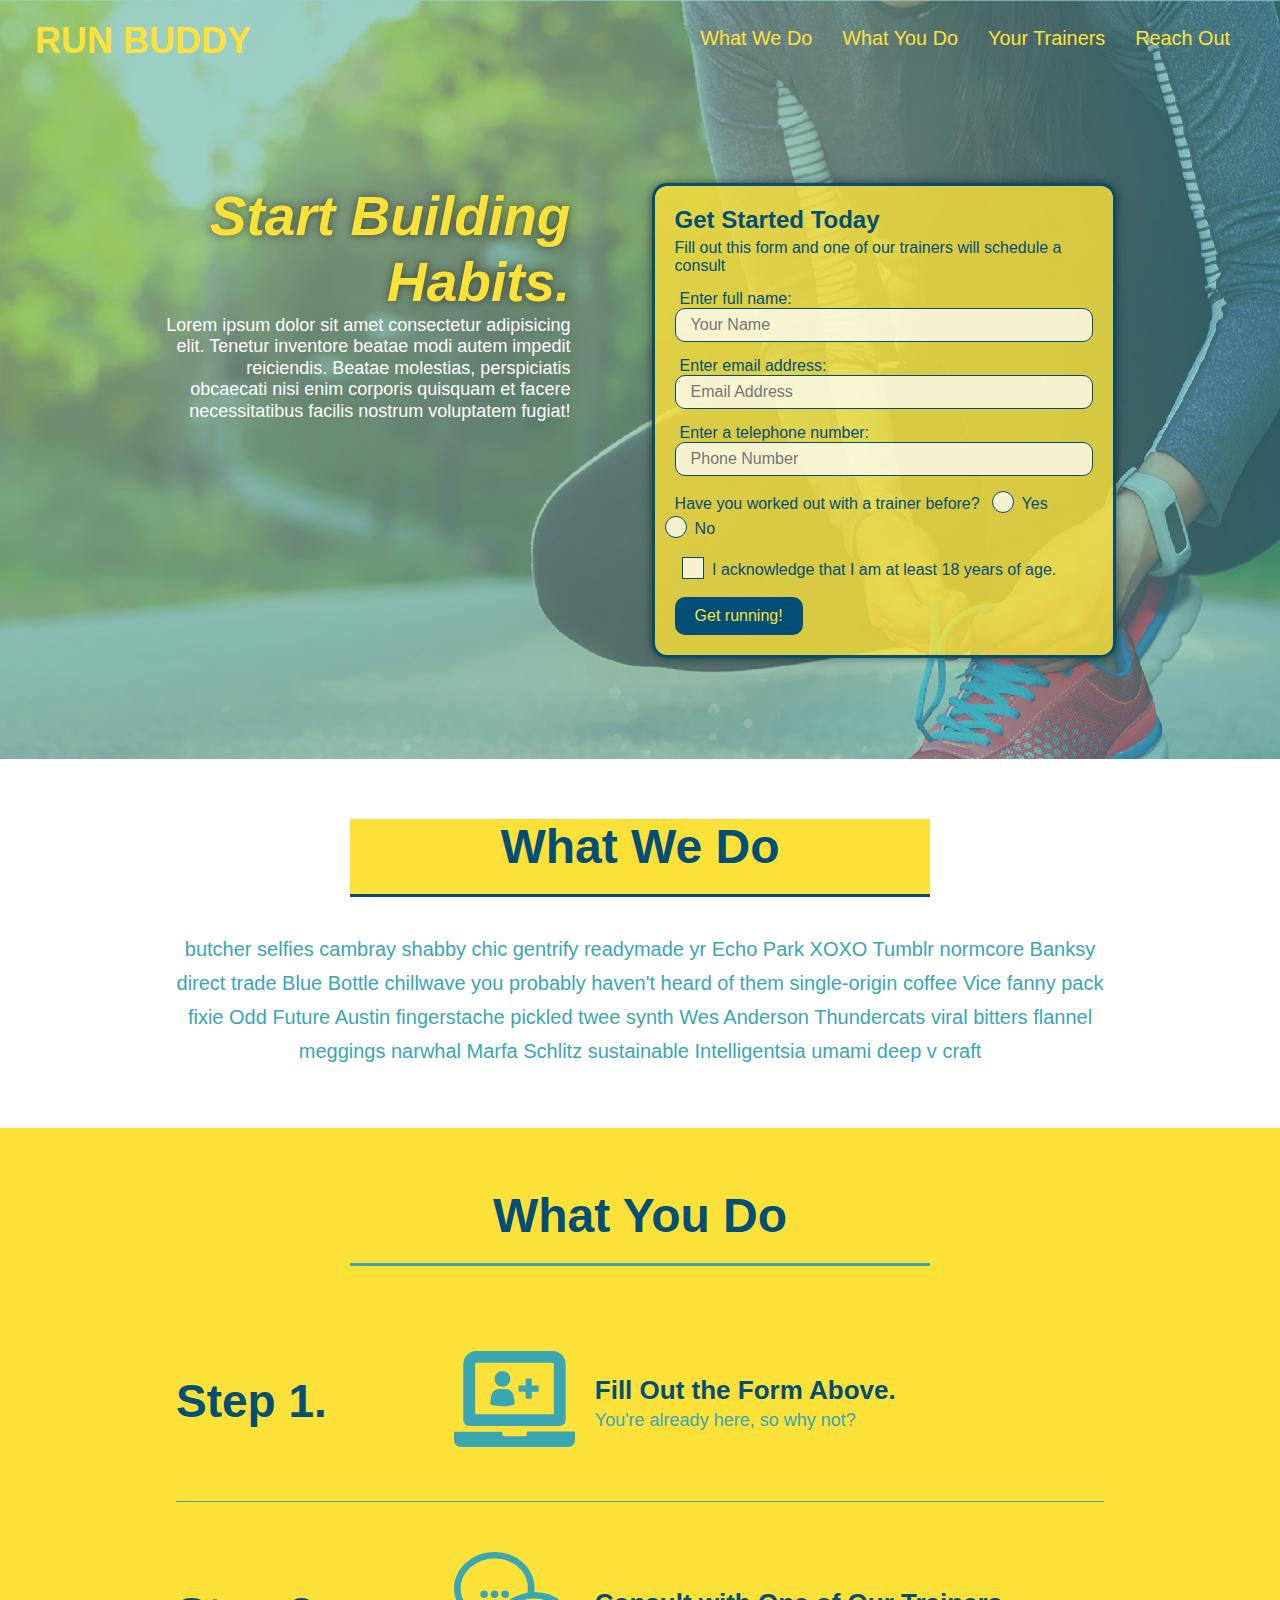
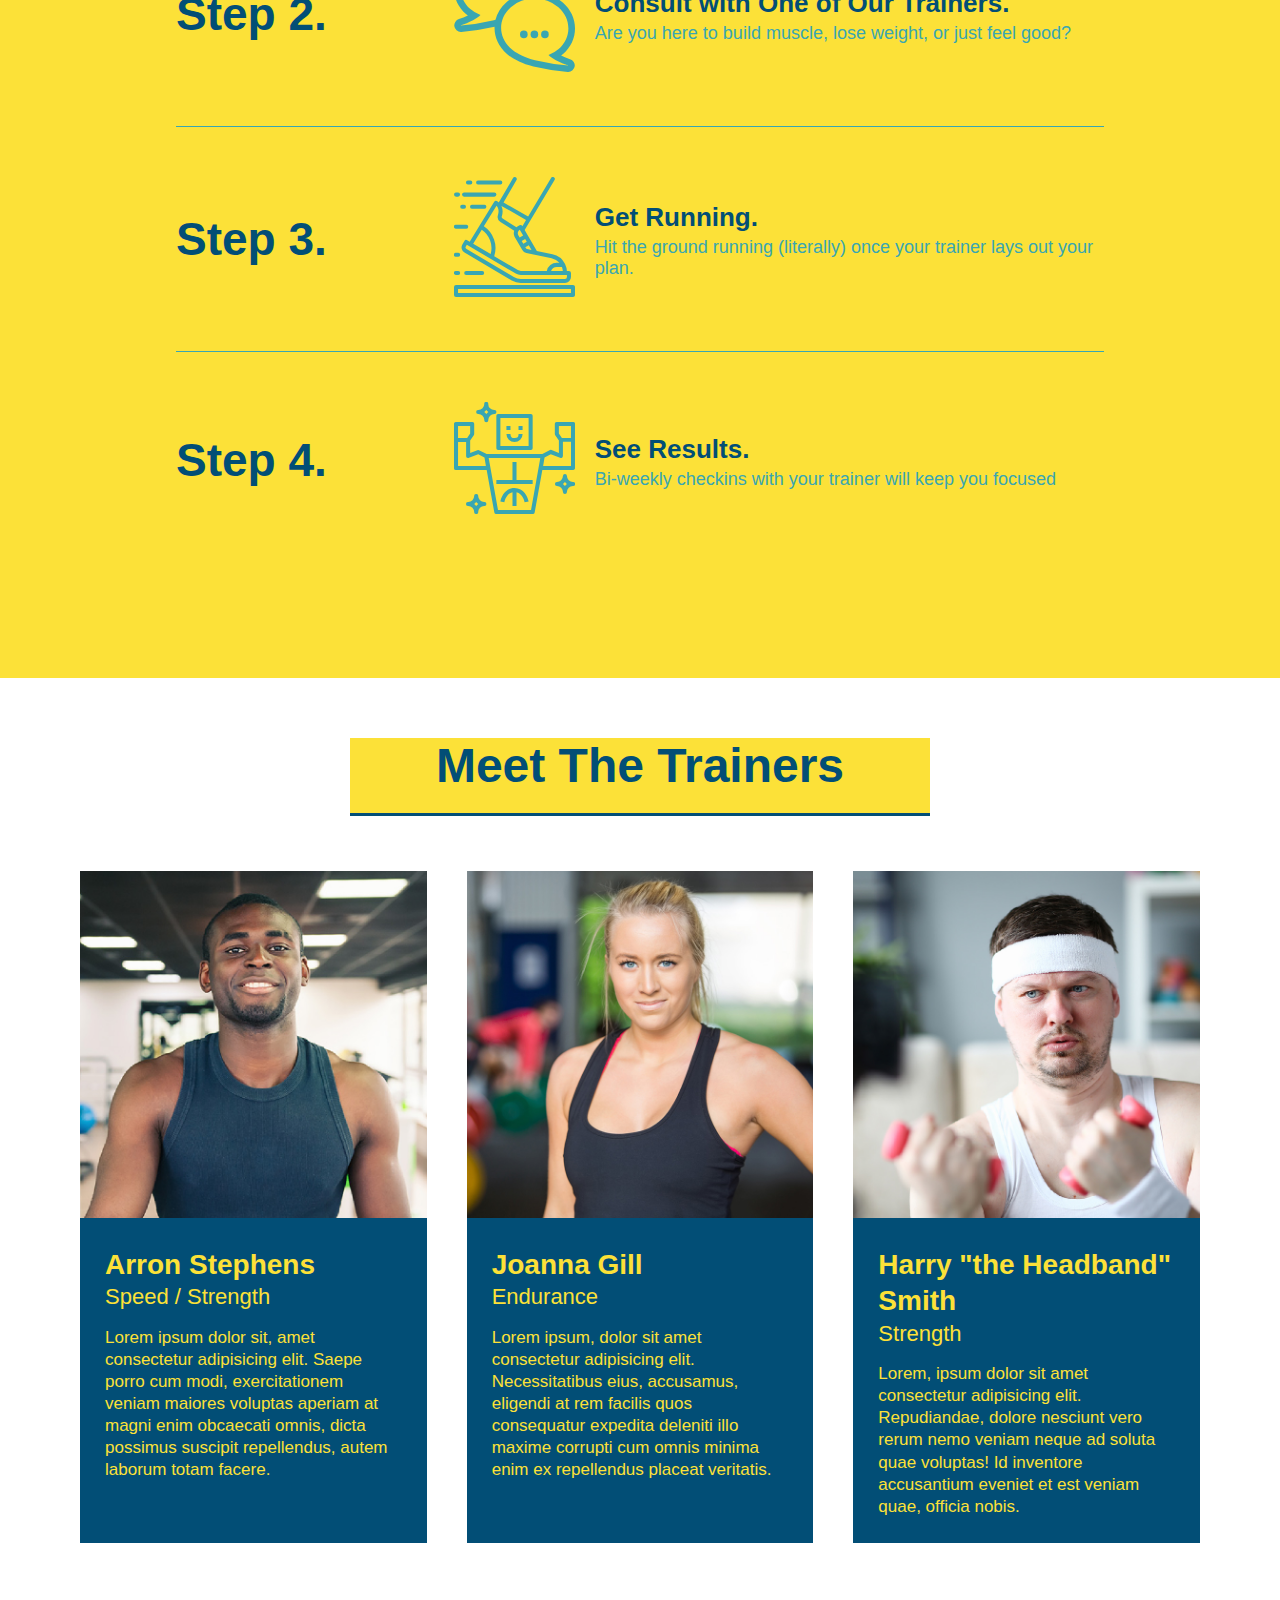
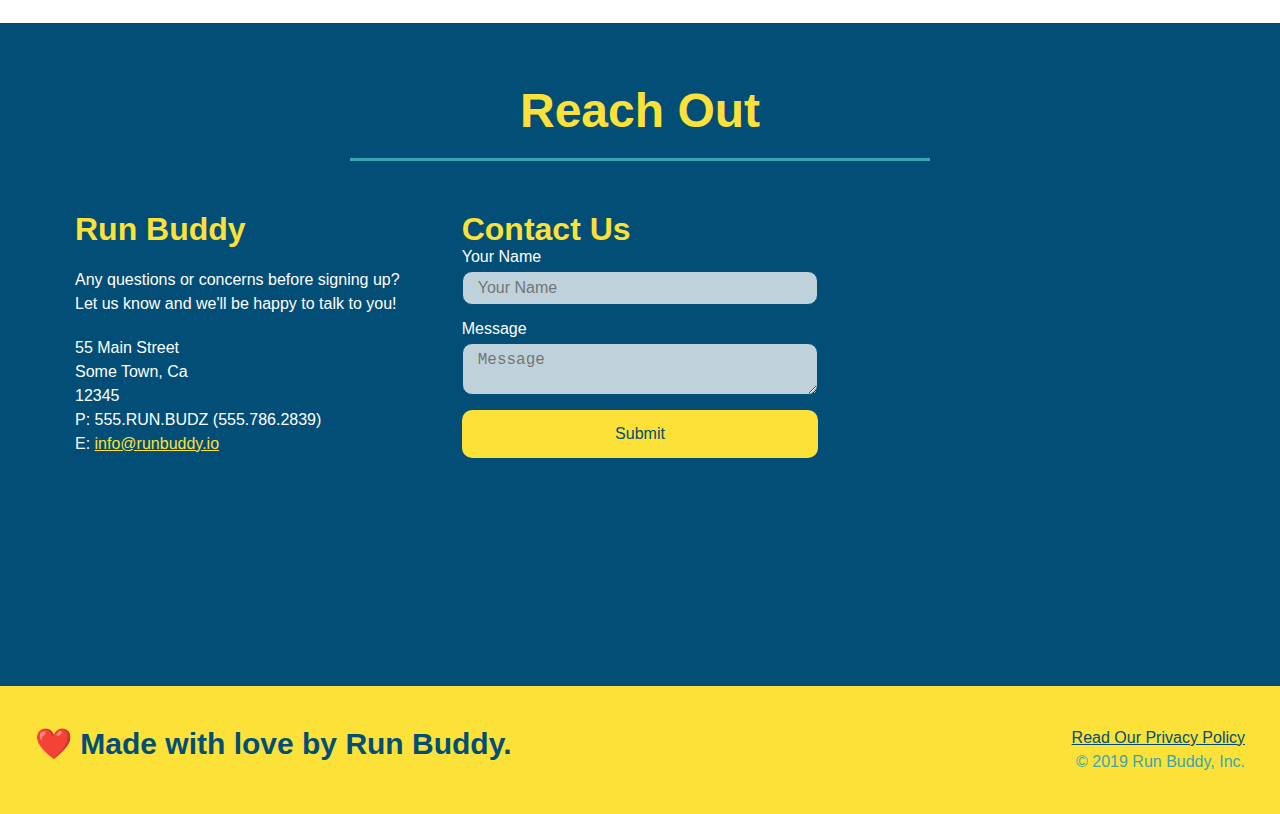
<file: index.html>
<!DOCTYPE html>
<html lang="en">
    <head>
        <meta charset="UTF-8" />

        <meta name="viewport" content="width=device-width, initial-scale=1.0" />

        <title>Run Buddy</title>
        
        <link rel="stylesheet" href="./assets/css/style.css" />
    </head>
    <body>
        <!-- navigation -->
        <header>
            <h1>
                <a href="./index.html">RUN BUDDY</a>
            </h1>
            <nav>
                <!--Unordered list element-->
                <ul>
                    <!--List item element-->
                    <li>
                        <!--Anchor element-->
                        <a href="#what-we-do">What We Do</a>
                    </li>
                    <li>
                        <a href="#what-you-do">What You Do</a>
                    </li>
                    <li>
                        <a href="#your-trainers">Your Trainers</a>
                    </li>
                    <li>
                        <a href="#reach-out">Reach Out</a>
                    </li>
                </ul>
            </nav>
        </header>

        <!-- hero/jumbotron (large image at the top)-->
        <section class="hero">
            <div class="hero-cta">
                <h2>Start Building Habits.</h2>
                <p>Lorem ipsum dolor sit amet consectetur adipisicing elit. Tenetur inventore beatae modi autem impedit reiciendis. Beatae molestias, perspiciatis obcaecati nisi enim corporis quisquam et facere necessitatibus facilis nostrum voluptatem fugiat!</p>
            </div>
            <div class="hero-form">
                <h3>Get Started Today</h3>
                <p>Fill out this form and one of our trainers will schedule a consult</p>
                <!--Add a form element-->
                <form>
                    <label for="name">Enter full name:</label>
                    <input type="text" placeholder="Your Name" name="name" id="name" class="form-input" />
                    <label for="email">Enter email address:</label>
                    <input type="email" placeholder="Email Address" name="email" id="email" class="form-input" />
                    <label for="phone">Enter a telephone number:</label>
                    <input type="tel" placeholder="Phone Number" name="phone" id="phone" class="form-input" />
                    <p>
                        Have you worked out with a trainer before?
                        <span class="radio-wrapper">
                            <input type="radio" name="trainer-confirm" id="trainer-yes" />
                            <label for="trainer-yes">Yes</label>
                        </span>
                        <span class="radio-wrapper">
                            <input type="radio" name="trainer-confirm" id="trainer-no" />
                            <label for="trainer-no">No</label>
                        </span>
                    </p>
                    <p>
                        <span class="checkbox-wrapper">
                            <input type="checkbox" name="age-confirm" id="checkbox" />
                            <label for="checkbox">I acknowledge that I am at least 18 years of age.</label>
                        </span>
                    </p>
                    <button type="submit">
                        Get running!
                    </button>
                </form>
            </div>
        </section>
        <!-- end hero -->
        
        <!-- "what we do" section -->
        <section id="what-we-do" class="intro">
            <div class="flex-row">
                <h2 class="section-title primary-border">What We Do</h2>
            </div>
            <div class="flex-row">
                <p>
                    butcher selfies cambray shabby chic gentrify readymade yr Echo Park XOXO Tumblr normcore Banksy direct trade Blue Bottle chillwave you probably haven't heard of them single-origin coffee Vice fanny pack fixie Odd Future Austin fingerstache pickled twee synth Wes Anderson Thundercats viral bitters flannel meggings narwhal Marfa Schlitz sustainable Intelligentsia umami deep v craft
                </p>
            </div>
        </section>

        <!-- "what you do" section -->
        <section id="what-you-do" class="steps">
            <div class="flex-row">
                <h2 class="section-title secondary-border">What You Do</h2>
            </div>
            <div class="step">
                <h3>Step 1.</h3>
                <div class="step-info">
                    <div class="step-img">
                        <img src="./assets/images/step-1.svg" alt="" />
                    </div>
                    <div class="step-text">
                        <h4>Fill Out the Form Above.</h4>
                        <p>You're already here, so why not?</p>
                    </div>
                </div>
            </div>

            <div class="step">
                <h3>Step 2.</h3>
                <div class="step-info">
                    <div class="step-img">
                        <img src="./assets/images/step-2.svg" alt="" />
                    </div>
                    <div class="step-text">
                        <h4>Consult with One of Our Trainers.</h4>
                        <p>Are you here to build muscle, lose weight, or just feel good?</p>
                    </div>
                </div>
            </div>

            <div class="step">
                <h3>Step 3.</h3>
                <div class="step-info">
                    <div class="step-img">
                        <img src="./assets/images/step-3.svg" alt="" />
                    </div>
                    <div class="step-text">
                        <h4>Get Running.</h4>
                        <p> Hit the ground running (literally) once your trainer lays out your plan.</p>
                    </div>
                </div>
            </div>

            <div class="step">
                <h3>Step 4.</h3>
                <div class="step-info">
                    <div class="step-img">
                        <img src="assets/images/step-4.svg" alt="" />
                    </div>
                    <div class="step-text">
                        <h4>See Results.</h4>
                        <p>Bi-weekly checkins with your trainer will keep you focused</p>
                    </div>
                </div>
            </div>
        </section>

        <!-- "meet the trainers" section -->
        <section id="your-trainers">
            <div class="flex-row">
                <h2 class="section-title primary-border">Meet The Trainers</h2>
            </div>
            <div class="trainers">
                <!-- first trainer bio -->
                <article class="trainer">
                    <img src="./assets/images/trainer-1.jpg" alt="Arron Stephens in his workout clothes, ready to pump iron" />
                    <div class="trainer-bio">
                        <h3 class="trainer-name">Arron Stephens</h3>
                        <h4 class="trainer-role">Speed / Strength</h4>
                        <p>
                            Lorem ipsum dolor sit, amet consectetur adipisicing elit. Saepe porro cum modi, exercitationem veniam maiores voluptas aperiam at magni enim obcaecati omnis, dicta possimus suscipit repellendus, autem laborum totam facere.
                        </p>
                    </div>
                </article>
            
                <!-- second trainer bio -->
                <article class="trainer">
                    <img src="./assets/images/trainer-2.jpg" alt="Joanna Gill cooling off after a workout" />
                    <div class="trainer-bio">
                        <h3 class="trainer-name">Joanna Gill</h3>
                        <h4 class="trainer-role">Endurance</h4>
                        <p>
                            Lorem ipsum, dolor sit amet consectetur adipisicing elit. Necessitatibus eius, accusamus, eligendi at rem facilis quos consequatur expedita deleniti illo maxime corrupti cum omnis minima enim ex repellendus placeat veritatis.
                        </p>
                    </div>
                </article>

                <!-- third trainer bio -->
                <article class="trainer">
                    <img src="./assets/images/trainer-3.jpg" alt="Harry Smith wearing a headband and lifting comically small pink weights" />
                    <div class="trainer-bio">
                        <h3 class="trainer-name">Harry "the Headband" Smith</h3>
                        <h4 class="trainer-role">Strength</h4>
                        <p>
                            Lorem, ipsum dolor sit amet consectetur adipisicing elit. Repudiandae, dolore nesciunt vero rerum nemo veniam neque ad soluta quae voluptas! Id inventore accusantium eveniet et est veniam quae, officia nobis.
                        </p>
                    </div>
                </article>
            </div>
        </section>

        <!-- "reach out" section -->
        <section id="reach-out" class="contact">
            <div class="flex-row">
                <h2 class="section-title secondary-border">Reach Out</h2>
            </div>
            <div class="contact-info">
                <div>
                    <h3>Run Buddy</h3>
                    <p>
                        Any questions or concerns before signing up?
                        <br />
                        Let us know and we'll be happy to talk to you!
                    </p>

                    <address>
                        55 Main Street <br />
                        Some Town, Ca <br />
                        12345<br />
                        P: 555.RUN.BUDZ (555.786.2839)<br/>
                        E: <a href="mailto:info@runbuddy.io">info@runbuddy.io</a>
                    </address>

                </div>

                <div class="contact-form">
                    <h3>Contact Us</h3>
                    <form>
                        <label for="contact-name">Your Name</label>
                        <input type="text" id="contact-name" placeholder="Your Name" />

                        <label for="contact-message">Message</label>
                        <textarea id="contact-message" placeholder="Message"></textarea>

                        <button type="submit">Submit</button>
                    </form>
                </div>

                <iframe src="https://www.google.com/maps/embed?pb=!1m18!1m12!1m3!1d3442.9713896277203!2d-97.9576475!3d30.351763000000002!2m3!1f0!2f0!3f0!3m2!1i1024!2i768!4f13.1!3m3!1m2!1s0x865b3761b4b16cd9%3A0xdc9fed163b38ffdb!2s23%20Stone%20Terrace%20Dr%2C%20Lakeway%2C%20TX%2078734!5e0!3m2!1sen!2sus!4v1635969399660!5m2!1sen!2sus" 
                    style="border:0;"
                    frameboarder="0"  
                    allowfullscreen>
                </iframe>
                
            </div>
        </section>

        <!-- footer -->
        <footer>
            <h2>❤️ Made with love by Run Buddy.</h2>
            <div>
                <a href="./privacy-policy.html">Read Our Privacy Policy</a><br />
                &copy; 2019 Run Buddy, Inc.
            </div>
        </footer>
    </body>
</html>
</file>
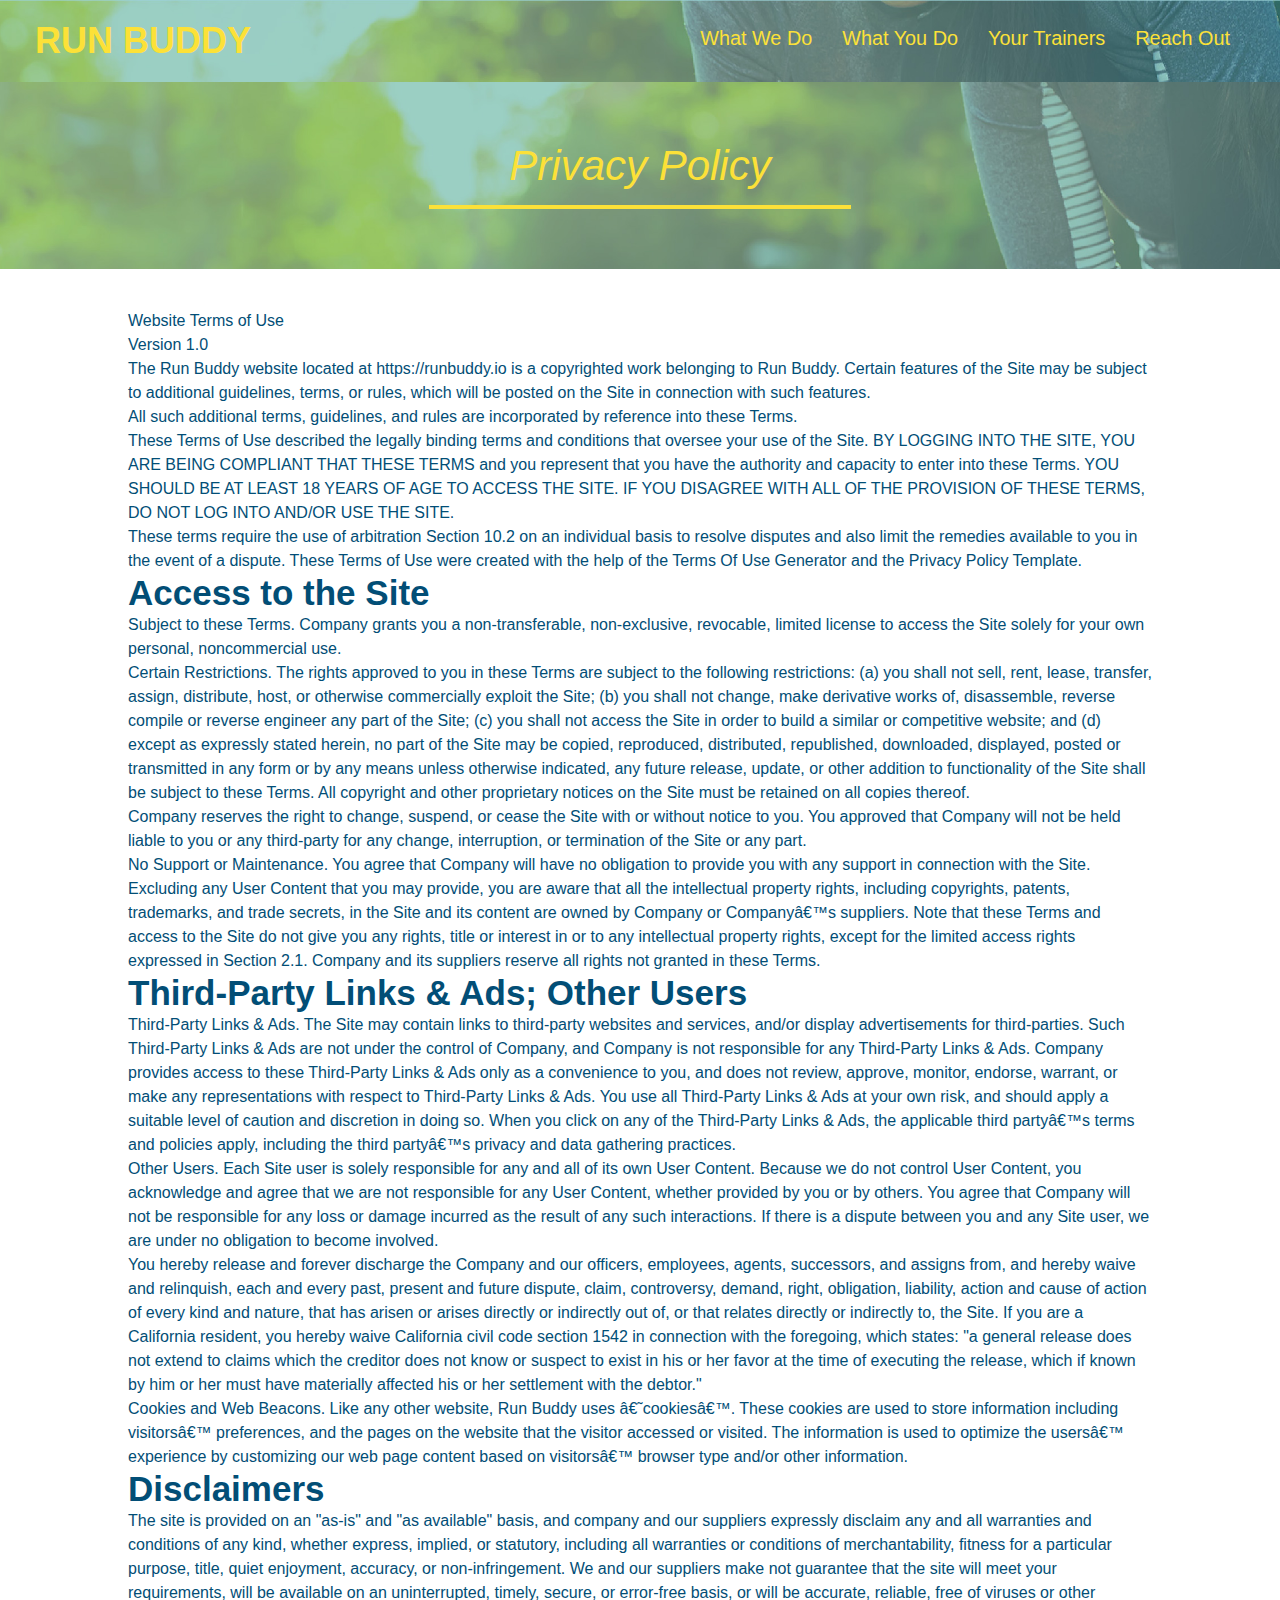
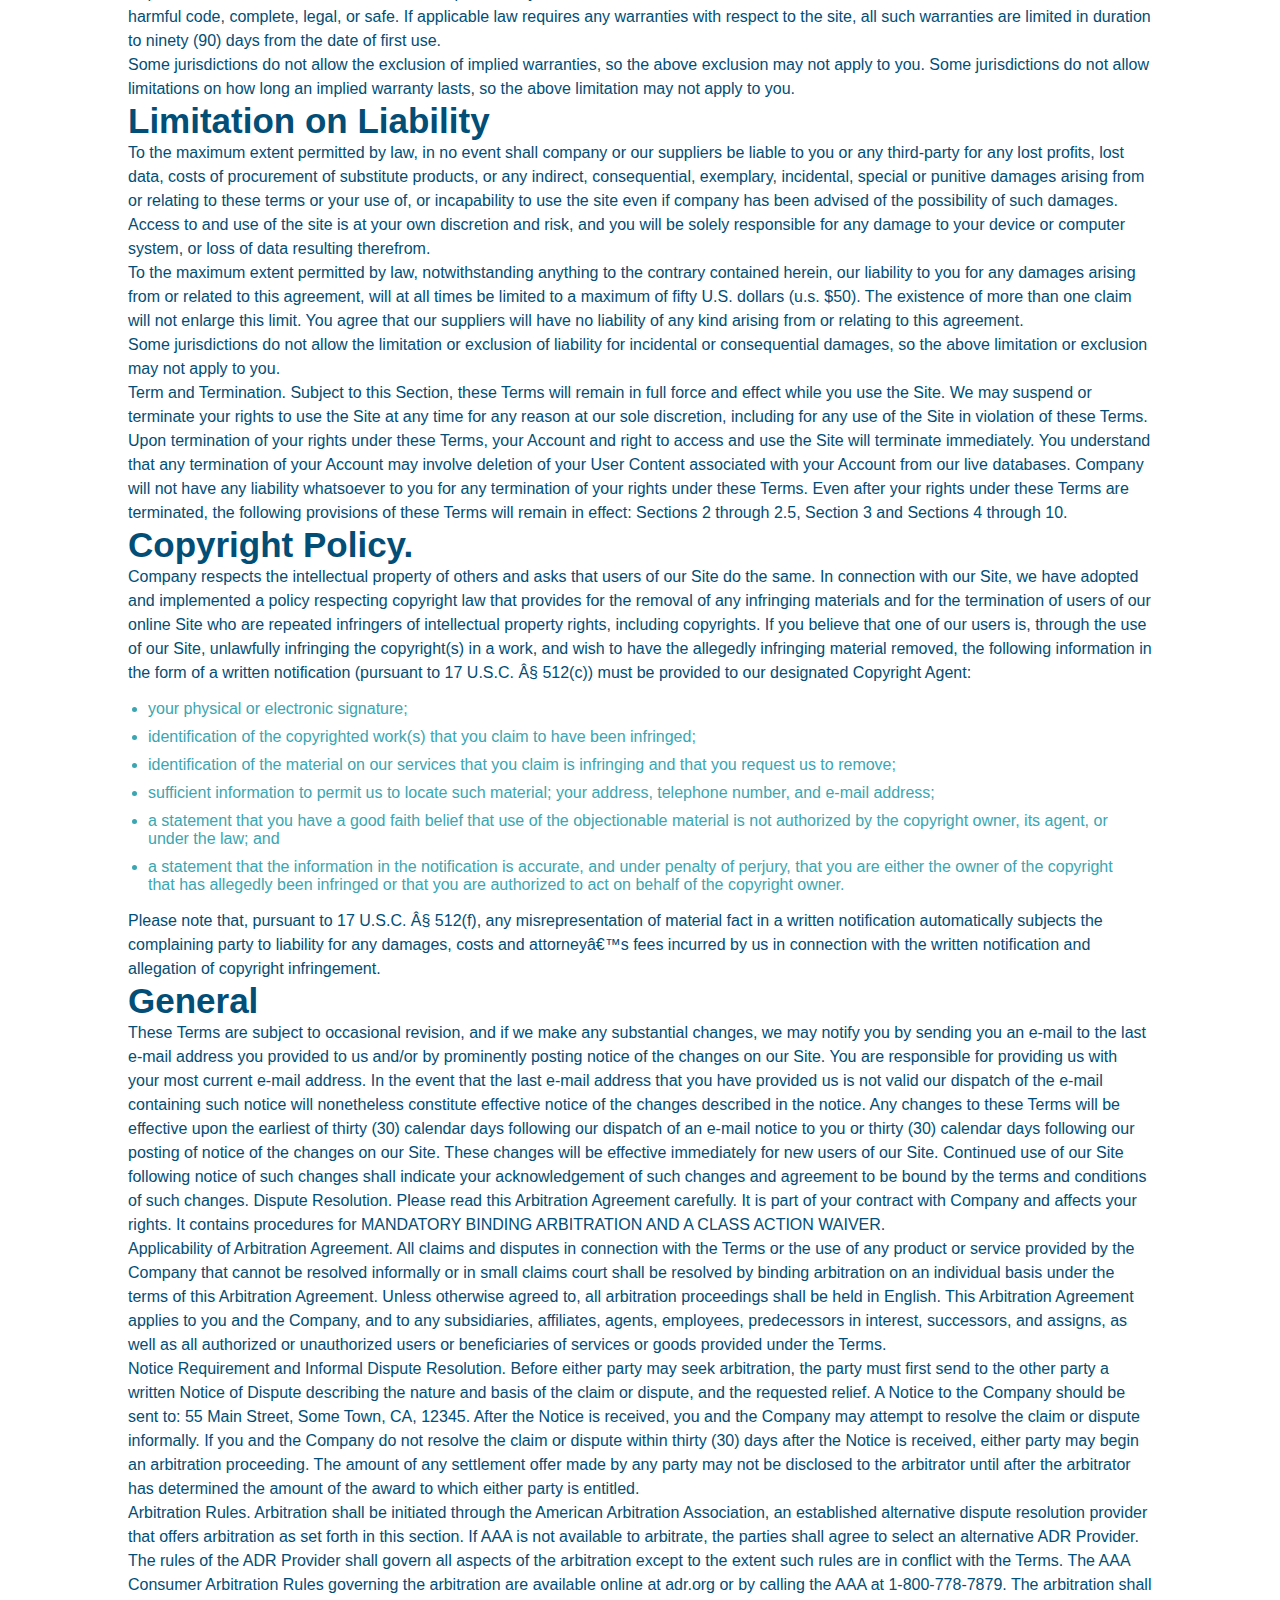
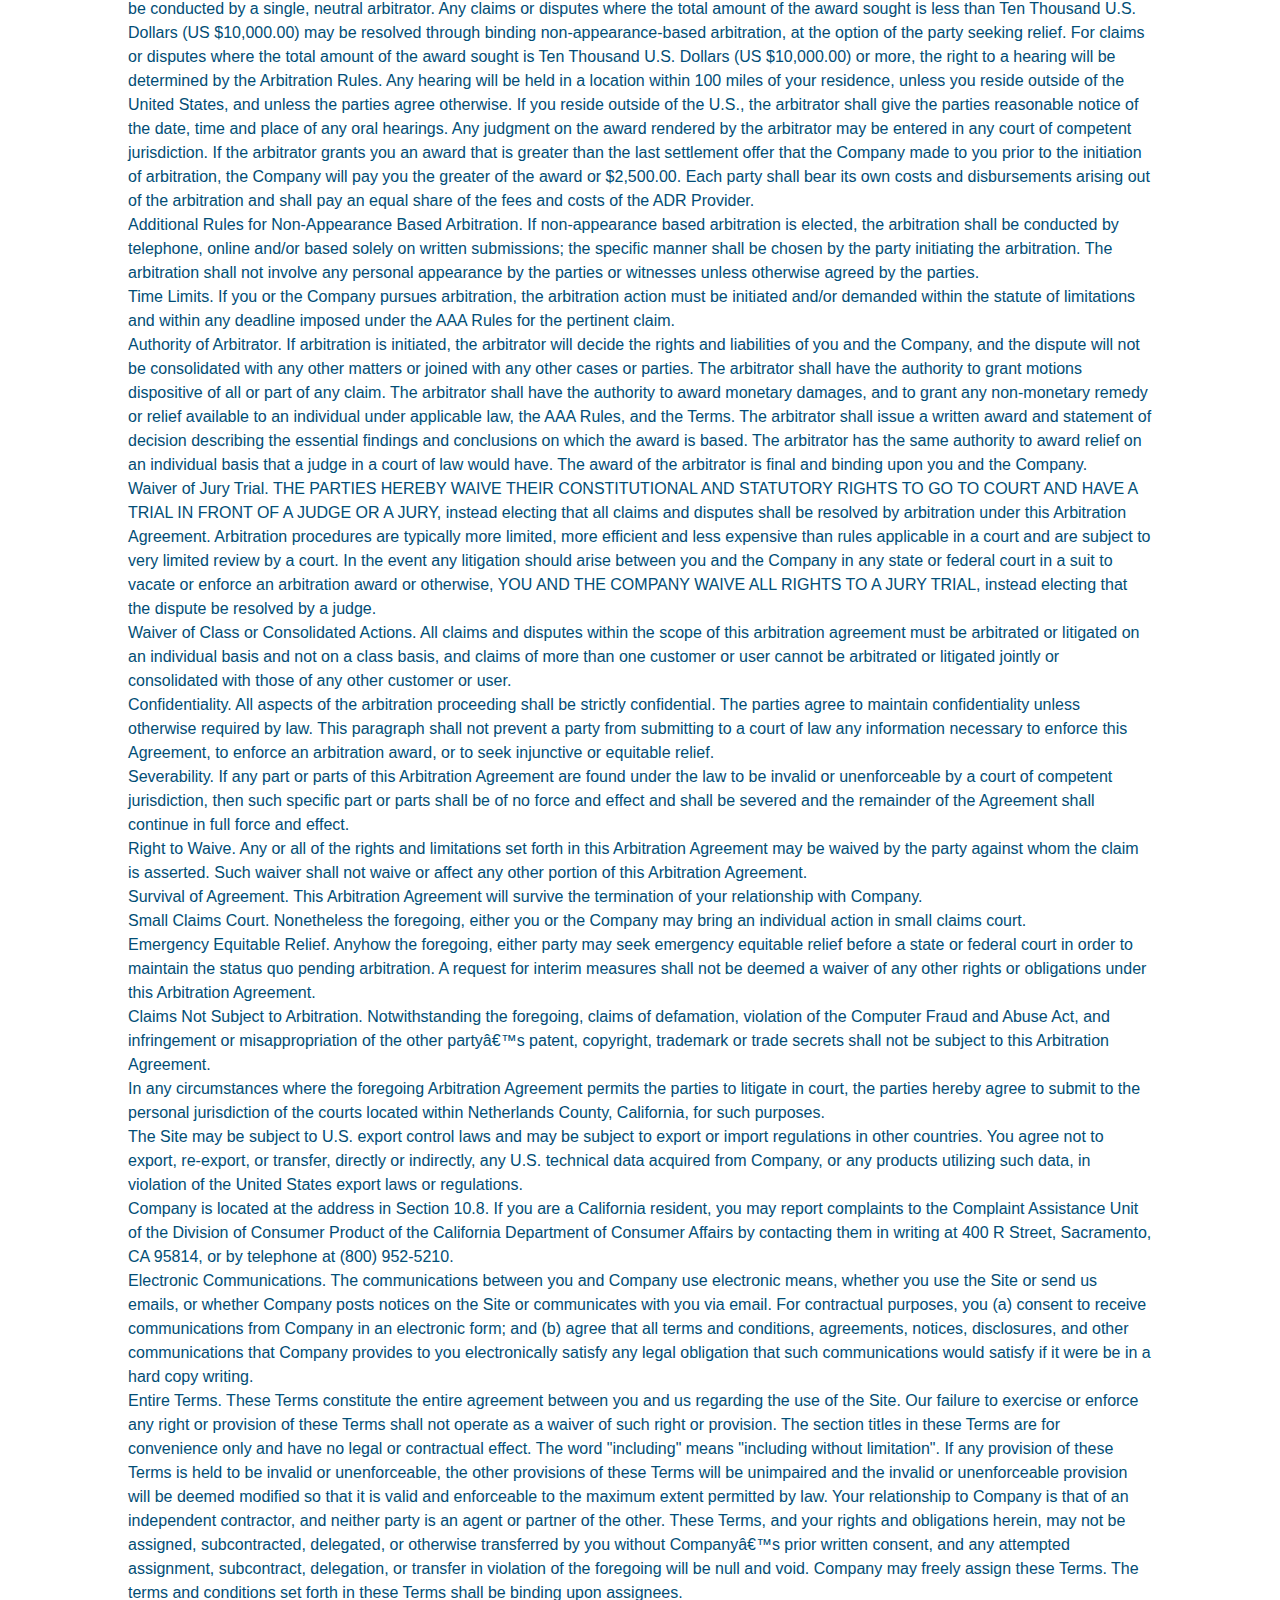
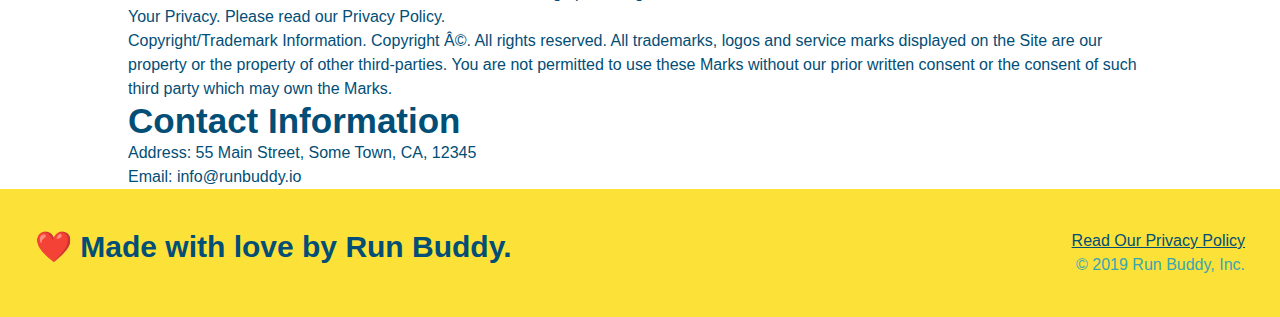
<file: privacy-policy.html>
<!DOCTYPE html>
<html lang="en">
<head>
    <meta charset="UTF-8" />

    <meta name="viewport" content="width=device-width, initial-scale=1.0" />
    
    <title>Privacy Policy - Run Buddy</title> 
    
    <link rel="stylesheet" href="./assets/css/style.css" />
    
    <link rel="stylesheet" href="./assets/css/secondary-styles.css" />
</head>
<body>
      <!-- navigation -->
      <header>
        <h1>
            <a href="/">RUN BUDDY</a>
        </h1>
        <nav>
            <!--Unordered list element-->
            <ul>
                <!--List item element-->
                <li>
                    <!--Anchor element-->
                    <a href="./index.html#what-we-do">What We Do</a>
                </li>
                <li>
                    <a href="./index.html#what-you-do">What You Do</a>
                </li>
                <li>
                    <a href="./index.html#your-trainers">Your Trainers</a>
                </li>
                <li>
                    <a href="./index.html#reach-out">Reach Out</a>
                </li>
            </ul>
        </nav>
    </header>

    <!-- hero/jumbotron (large image at the top)-->
    <section class="hero">
        <h2 class="page-title">
            Privacy Policy
        </h2>
    </section>
    <!-- end hero -->
    <article class="secondary-content">
        <p>
            Website Terms of Use
          </p>
    
          <p>
            Version 1.0
          </p>
    
          <p>
            The Run Buddy website located at https://runbuddy.io is a copyrighted work belonging to Run Buddy. Certain
            features of the Site may be subject to additional guidelines, terms, or rules, which will be posted on the Site
            in connection with such features.
          </p>
    
          <p>
            All such additional terms, guidelines, and rules are incorporated by reference into these Terms.
          </p>
    
          <p>
            These Terms of Use described the legally binding terms and conditions that oversee your use of the Site. BY
            LOGGING INTO THE SITE, YOU ARE BEING COMPLIANT THAT THESE TERMS and you represent that you have the authority
            and capacity to enter into these Terms. YOU SHOULD BE AT LEAST 18 YEARS OF AGE TO ACCESS THE SITE. IF YOU
            DISAGREE WITH ALL OF THE PROVISION OF THESE TERMS, DO NOT LOG INTO AND/OR USE THE SITE.
          </p>
    
          <p>
            These terms require the use of arbitration Section 10.2 on an individual basis to resolve disputes and also
            limit the remedies available to you in the event of a dispute. These Terms of Use were created with the help of
            the Terms Of Use Generator and the Privacy Policy Template.
          </p>
    
          <h3>
            Access to the Site
          </h3>
    
          <p>
            Subject to these Terms. Company grants you a non-transferable, non-exclusive, revocable, limited license to
            access the Site solely for your own personal, noncommercial use.
          </p>
    
          <p>
            Certain Restrictions. The rights approved to you in these Terms are subject to the following restrictions: (a)
            you shall not sell, rent, lease, transfer, assign, distribute, host, or otherwise commercially exploit the Site;
            (b) you shall not change, make derivative works of, disassemble, reverse compile or reverse engineer any part of
            the Site; (c) you shall not access the Site in order to build a similar or competitive website; and (d) except
            as expressly stated herein, no part of the Site may be copied, reproduced, distributed, republished, downloaded,
            displayed, posted or transmitted in any form or by any means unless otherwise indicated, any future release,
            update, or other addition to functionality of the Site shall be subject to these Terms. All copyright and other
            proprietary notices on the Site must be retained on all copies thereof.
          </p>
    
          <p>
            Company reserves the right to change, suspend, or cease the Site with or without notice to you. You approved
            that Company will not be held liable to you or any third-party for any change, interruption, or termination of
            the Site or any part.
          </p>
    
          <p>
            No Support or Maintenance. You agree that Company will have no obligation to provide you with any support in
            connection with the Site.
          </p>
    
          <p>
            Excluding any User Content that you may provide, you are aware that all the intellectual property rights,
            including copyrights, patents, trademarks, and trade secrets, in the Site and its content are owned by Company
            or Companyâ€™s suppliers. Note that these Terms and access to the Site do not give you any rights, title or
            interest in or to any intellectual property rights, except for the limited access rights expressed in Section
            2.1. Company and its suppliers reserve all rights not granted in these Terms.
          </p>
    
          <h3>
            Third-Party Links & Ads; Other Users
          </h3>
    
          <p>
            Third-Party Links & Ads. The Site may contain links to third-party websites and services, and/or display
            advertisements for third-parties. Such Third-Party Links & Ads are not under the control of Company, and Company
            is not responsible for any Third-Party Links & Ads. Company provides access to these Third-Party Links & Ads
            only as a convenience to you, and does not review, approve, monitor, endorse, warrant, or make any
            representations with respect to Third-Party Links & Ads. You use all Third-Party Links & Ads at your own risk,
            and should apply a suitable level of caution and discretion in doing so. When you click on any of the
            Third-Party Links & Ads, the applicable third partyâ€™s terms and policies apply, including the third partyâ€™s
            privacy and data gathering practices.
          </p>
    
          <p>
            Other Users. Each Site user is solely responsible for any and all of its own User Content. Because we do not
            control User Content, you acknowledge and agree that we are not responsible for any User Content, whether
            provided by you or by others. You agree that Company will not be responsible for any loss or damage incurred as
            the result of any such interactions. If there is a dispute between you and any Site user, we are under no
            obligation to become involved.
          </p>
    
          <p>
            You hereby release and forever discharge the Company and our officers, employees, agents, successors, and
            assigns from, and hereby waive and relinquish, each and every past, present and future dispute, claim,
            controversy, demand, right, obligation, liability, action and cause of action of every kind and nature, that has
            arisen or arises directly or indirectly out of, or that relates directly or indirectly to, the Site. If you are
            a California resident, you hereby waive California civil code section 1542 in connection with the foregoing,
            which states: "a general release does not extend to claims which the creditor does not know or suspect to exist
            in his or her favor at the time of executing the release, which if known by him or her must have materially
            affected his or her settlement with the debtor."
          </p>
    
          <p>
            Cookies and Web Beacons. Like any other website, Run Buddy uses â€˜cookiesâ€™. These cookies are used to store
            information including visitorsâ€™ preferences, and the pages on the website that the visitor accessed or visited.
            The information is used to optimize the usersâ€™ experience by customizing our web page content based on visitorsâ€™
            browser type and/or other information.
          </p>
    
          <h3>
            Disclaimers
          </h3>
    
          <p>
            The site is provided on an "as-is" and "as available" basis, and company and our suppliers expressly disclaim
            any and all warranties and conditions of any kind, whether express, implied, or statutory, including all
            warranties or conditions of merchantability, fitness for a particular purpose, title, quiet enjoyment, accuracy,
            or non-infringement. We and our suppliers make not guarantee that the site will meet your requirements, will be
            available on an uninterrupted, timely, secure, or error-free basis, or will be accurate, reliable, free of
            viruses or other harmful code, complete, legal, or safe. If applicable law requires any warranties with respect
            to the site, all such warranties are limited in duration to ninety (90) days from the date of first use.
          </p>
    
          <p>
            Some jurisdictions do not allow the exclusion of implied warranties, so the above exclusion may not apply to
            you. Some jurisdictions do not allow limitations on how long an implied warranty lasts, so the above limitation
            may not apply to you.
          </p>
    
          <h3>
            Limitation on Liability
          </h3>
    
          <p>
            To the maximum extent permitted by law, in no event shall company or our suppliers be liable to you or any
            third-party for any lost profits, lost data, costs of procurement of substitute products, or any indirect,
            consequential, exemplary, incidental, special or punitive damages arising from or relating to these terms or
            your use of, or incapability to use the site even if company has been advised of the possibility of such
            damages. Access to and use of the site is at your own discretion and risk, and you will be solely responsible
            for any damage to your device or computer system, or loss of data resulting therefrom.
          </p>
    
          <p>
            To the maximum extent permitted by law, notwithstanding anything to the contrary contained herein, our liability
            to you for any damages arising from or related to this agreement, will at all times be limited to a maximum of
            fifty U.S. dollars (u.s. $50). The existence of more than one claim will not enlarge this limit. You agree that
            our suppliers will have no liability of any kind arising from or relating to this agreement.
          </p>
    
          <p>
            Some jurisdictions do not allow the limitation or exclusion of liability for incidental or consequential
            damages, so the above limitation or exclusion may not apply to you.
          </p>
    
          <p>
            Term and Termination. Subject to this Section, these Terms will remain in full force and effect while you use
            the Site. We may suspend or terminate your rights to use the Site at any time for any reason at our sole
            discretion, including for any use of the Site in violation of these Terms. Upon termination of your rights under
            these Terms, your Account and right to access and use the Site will terminate immediately. You understand that
            any termination of your Account may involve deletion of your User Content associated with your Account from our
            live databases. Company will not have any liability whatsoever to you for any termination of your rights under
            these Terms. Even after your rights under these Terms are terminated, the following provisions of these Terms
            will remain in effect: Sections 2 through 2.5, Section 3 and Sections 4 through 10.
          </p>
    
          <h3>
            Copyright Policy.
          </h3>
    
          <p>
            Company respects the intellectual property of others and asks that users of our Site do the same. In connection
            with our Site, we have adopted and implemented a policy respecting copyright law that provides for the removal
            of any infringing materials and for the termination of users of our online Site who are repeated infringers of
            intellectual property rights, including copyrights. If you believe that one of our users is, through the use of
            our Site, unlawfully infringing the copyright(s) in a work, and wish to have the allegedly infringing material
            removed, the following information in the form of a written notification (pursuant to 17 U.S.C. Â§ 512(c)) must
            be provided to our designated Copyright Agent:
          </p>
    
          <ul>
            <li>
              your physical or electronic signature;
            </li>
            <li>
              identification of the copyrighted work(s) that you claim to have been infringed;
            </li>
            <li>
              identification of the material on our services that you claim is infringing and that you request us to remove;
            </li>
            <li>
              sufficient information to permit us to locate such material; your address, telephone number, and e-mail
              address;
            </li>
            <li>
              a statement that you have a good faith belief that use of the objectionable material is not authorized by the
              copyright owner, its agent, or under the law; and
            </li>
            <li>
              a statement that the information in the notification is accurate, and under penalty of perjury, that you are
              either the owner of the copyright that has allegedly been infringed or that you are authorized to act on
              behalf of the copyright owner.
            </li>
          </ul>
    
          <p>
            Please note that, pursuant to 17 U.S.C. Â§ 512(f), any misrepresentation of material fact in a written
            notification automatically subjects the complaining party to liability for any damages, costs and attorneyâ€™s
            fees incurred by us in connection with the written notification and allegation of copyright infringement.
          </p>
    
          <h3>
            General
          </h3>
    
          <p>
            These Terms are subject to occasional revision, and if we make any substantial changes, we may notify you by
            sending you an e-mail to the last e-mail address you provided to us and/or by prominently posting notice of the
            changes on our Site. You are responsible for providing us with your most current e-mail address. In the event
            that the last e-mail address that you have provided us is not valid our dispatch of the e-mail containing such
            notice will nonetheless constitute effective notice of the changes described in the notice. Any changes to these
            Terms will be effective upon the earliest of thirty (30) calendar days following our dispatch of an e-mail
            notice to you or thirty (30) calendar days following our posting of notice of the changes on our Site. These
            changes will be effective immediately for new users of our Site. Continued use of our Site following notice of
            such changes shall indicate your acknowledgement of such changes and agreement to be bound by the terms and
            conditions of such changes. Dispute Resolution. Please read this Arbitration Agreement carefully. It is part of
            your contract with Company and affects your rights. It contains procedures for MANDATORY BINDING ARBITRATION AND
            A CLASS ACTION WAIVER.
          </p>
    
          <p>
            Applicability of Arbitration Agreement. All claims and disputes in connection with the Terms or the use of any
            product or service provided by the Company that cannot be resolved informally or in small claims court shall be
            resolved by binding arbitration on an individual basis under the terms of this Arbitration Agreement. Unless
            otherwise agreed to, all arbitration proceedings shall be held in English. This Arbitration Agreement applies to
            you and the Company, and to any subsidiaries, affiliates, agents, employees, predecessors in interest,
            successors, and assigns, as well as all authorized or unauthorized users or beneficiaries of services or goods
            provided under the Terms.
          </p>
    
          <p>
            Notice Requirement and Informal Dispute Resolution. Before either party may seek arbitration, the party must
            first send to the other party a written Notice of Dispute describing the nature and basis of the claim or
            dispute, and the requested relief. A Notice to the Company should be sent to: 55 Main Street, Some Town, CA,
            12345. After the Notice is received, you and the Company may attempt to resolve the claim or dispute informally.
            If you and the Company do not resolve the claim or dispute within thirty (30) days after the Notice is received,
            either party may begin an arbitration proceeding. The amount of any settlement offer made by any party may not
            be disclosed to the arbitrator until after the arbitrator has determined the amount of the award to which either
            party is entitled.
          </p>
    
          <p>
            Arbitration Rules. Arbitration shall be initiated through the American Arbitration Association, an established
            alternative dispute resolution provider that offers arbitration as set forth in this section. If AAA is not
            available to arbitrate, the parties shall agree to select an alternative ADR Provider. The rules of the ADR
            Provider shall govern all aspects of the arbitration except to the extent such rules are in conflict with the
            Terms. The AAA Consumer Arbitration Rules governing the arbitration are available online at adr.org or by
            calling the AAA at 1-800-778-7879. The arbitration shall be conducted by a single, neutral arbitrator. Any
            claims or disputes where the total amount of the award sought is less than Ten Thousand U.S. Dollars (US
            $10,000.00) may be resolved through binding non-appearance-based arbitration, at the option of the party seeking
            relief. For claims or disputes where the total amount of the award sought is Ten Thousand U.S. Dollars (US
            $10,000.00) or more, the right to a hearing will be determined by the Arbitration Rules. Any hearing will be
            held in a location within 100 miles of your residence, unless you reside outside of the United States, and
            unless the parties agree otherwise. If you reside outside of the U.S., the arbitrator shall give the parties
            reasonable notice of the date, time and place of any oral hearings. Any judgment on the award rendered by the
            arbitrator may be entered in any court of competent jurisdiction. If the arbitrator grants you an award that is
            greater than the last settlement offer that the Company made to you prior to the initiation of arbitration, the
            Company will pay you the greater of the award or $2,500.00. Each party shall bear its own costs and
            disbursements arising out of the arbitration and shall pay an equal share of the fees and costs of the ADR
            Provider.
          </p>
    
          <p>
            Additional Rules for Non-Appearance Based Arbitration. If non-appearance based arbitration is elected, the
            arbitration shall be conducted by telephone, online and/or based solely on written submissions; the specific
            manner shall be chosen by the party initiating the arbitration. The arbitration shall not involve any personal
            appearance by the parties or witnesses unless otherwise agreed by the parties.
          </p>
    
          <p>
            Time Limits. If you or the Company pursues arbitration, the arbitration action must be initiated and/or demanded
            within the statute of limitations and within any deadline imposed under the AAA Rules for the pertinent claim.
          </p>
    
          <p>
            Authority of Arbitrator. If arbitration is initiated, the arbitrator will decide the rights and liabilities of
            you and the Company, and the dispute will not be consolidated with any other matters or joined with any other
            cases or parties. The arbitrator shall have the authority to grant motions dispositive of all or part of any
            claim. The arbitrator shall have the authority to award monetary damages, and to grant any non-monetary remedy
            or relief available to an individual under applicable law, the AAA Rules, and the Terms. The arbitrator shall
            issue a written award and statement of decision describing the essential findings and conclusions on which the
            award is based. The arbitrator has the same authority to award relief on an individual basis that a judge in a
            court of law would have. The award of the arbitrator is final and binding upon you and the Company.
          </p>
    
          <p>
            Waiver of Jury Trial. THE PARTIES HEREBY WAIVE THEIR CONSTITUTIONAL AND STATUTORY RIGHTS TO GO TO COURT AND HAVE
            A TRIAL IN FRONT OF A JUDGE OR A JURY, instead electing that all claims and disputes shall be resolved by
            arbitration under this Arbitration Agreement. Arbitration procedures are typically more limited, more efficient
            and less expensive than rules applicable in a court and are subject to very limited review by a court. In the
            event any litigation should arise between you and the Company in any state or federal court in a suit to vacate
            or enforce an arbitration award or otherwise, YOU AND THE COMPANY WAIVE ALL RIGHTS TO A JURY TRIAL, instead
            electing that the dispute be resolved by a judge.
          </p>
    
          <p>
            Waiver of Class or Consolidated Actions. All claims and disputes within the scope of this arbitration agreement
            must be arbitrated or litigated on an individual basis and not on a class basis, and claims of more than one
            customer or user cannot be arbitrated or litigated jointly or consolidated with those of any other customer or
            user.
          </p>
    
          <p>
            Confidentiality. All aspects of the arbitration proceeding shall be strictly confidential. The parties agree to
            maintain confidentiality unless otherwise required by law. This paragraph shall not prevent a party from
            submitting to a court of law any information necessary to enforce this Agreement, to enforce an arbitration
            award, or to seek injunctive or equitable relief.
          </p>
    
          <p>
            Severability. If any part or parts of this Arbitration Agreement are found under the law to be invalid or
            unenforceable by a court of competent jurisdiction, then such specific part or parts shall be of no force and
            effect and shall be severed and the remainder of the Agreement shall continue in full force and effect.
          </p>
    
          <p>
            Right to Waive. Any or all of the rights and limitations set forth in this Arbitration Agreement may be waived
            by the party against whom the claim is asserted. Such waiver shall not waive or affect any other portion of this
            Arbitration Agreement.
          </p>
    
          <p>
            Survival of Agreement. This Arbitration Agreement will survive the termination of your relationship with
            Company.
          </p>
    
          <p>
            Small Claims Court. Nonetheless the foregoing, either you or the Company may bring an individual action in small
            claims court.
          </p>
    
          <p>
            Emergency Equitable Relief. Anyhow the foregoing, either party may seek emergency equitable relief before a
            state or federal court in order to maintain the status quo pending arbitration. A request for interim measures
            shall not be deemed a waiver of any other rights or obligations under this Arbitration Agreement.
          </p>
    
          <p>
            Claims Not Subject to Arbitration. Notwithstanding the foregoing, claims of defamation, violation of the
            Computer Fraud and Abuse Act, and infringement or misappropriation of the other partyâ€™s patent, copyright,
            trademark or trade secrets shall not be subject to this Arbitration Agreement.
          </p>
    
          <p>
            In any circumstances where the foregoing Arbitration Agreement permits the parties to litigate in court, the
            parties hereby agree to submit to the personal jurisdiction of the courts located within Netherlands County,
            California, for such purposes.
          </p>
    
          <p>
            The Site may be subject to U.S. export control laws and may be subject to export or import regulations in other
            countries. You agree not to export, re-export, or transfer, directly or indirectly, any U.S. technical data
            acquired from Company, or any products utilizing such data, in violation of the United States export laws or
            regulations.
          </p>
    
          <p>
            Company is located at the address in Section 10.8. If you are a California resident, you may report complaints
            to the Complaint Assistance Unit of the Division of Consumer Product of the California Department of Consumer
            Affairs by contacting them in writing at 400 R Street, Sacramento, CA 95814, or by telephone at (800) 952-5210.
          </p>
    
          <p>
            Electronic Communications. The communications between you and Company use electronic means, whether you use the
            Site or send us emails, or whether Company posts notices on the Site or communicates with you via email. For
            contractual purposes, you (a) consent to receive communications from Company in an electronic form; and (b)
            agree that all terms and conditions, agreements, notices, disclosures, and other communications that Company
            provides to you electronically satisfy any legal obligation that such communications would satisfy if it were be
            in a hard copy writing.
          </p>
    
          <p>
            Entire Terms. These Terms constitute the entire agreement between you and us regarding the use of the Site. Our
            failure to exercise or enforce any right or provision of these Terms shall not operate as a waiver of such right
            or provision. The section titles in these Terms are for convenience only and have no legal or contractual
            effect. The word "including" means "including without limitation". If any provision of these Terms is held to be
            invalid or unenforceable, the other provisions of these Terms will be unimpaired and the invalid or
            unenforceable provision will be deemed modified so that it is valid and enforceable to the maximum extent
            permitted by law. Your relationship to Company is that of an independent contractor, and neither party is an
            agent or partner of the other. These Terms, and your rights and obligations herein, may not be assigned,
            subcontracted, delegated, or otherwise transferred by you without Companyâ€™s prior written consent, and any
            attempted assignment, subcontract, delegation, or transfer in violation of the foregoing will be null and void.
            Company may freely assign these Terms. The terms and conditions set forth in these Terms shall be binding upon
            assignees.
          </p>
    
          <p>
            Your Privacy. Please read our Privacy Policy.
          </p>
    
          <p>
            Copyright/Trademark Information. Copyright Â©. All rights reserved. All trademarks, logos and service marks
            displayed on the Site are our property or the property of other third-parties. You are not permitted to use
            these Marks without our prior written consent or the consent of such third party which may own the Marks.
          </p>
    
          <h3>
            Contact Information
          </h3>
    
          <p>
            Address: 55 Main Street, Some Town, CA, 12345
          </p>
    
          <p>
            Email: info@runbuddy.io
          </p>
    </article>

    <!-- footer -->
    <footer>
        <h2>❤️ Made with love by Run Buddy.</h2>
        <div>
            <a href="#">Read Our Privacy Policy</a><br />
            &copy; 2019 Run Buddy, Inc.
        </div>
    </footer>
</body>
</html>
</file>
<file: assets/css/style.css>
* {
    margin: 0;
    padding: 0;
    box-sizing: border-box;
}

/* Variables */
:root {
    --primary-color: #fce138;
    --secondary-color: #024e76;
    --tertiary-color: #39a6b2;
}
body {
    color: var(--tertiary-color);
    font-family: Helvetica, Arial, sans-serif;
}

/* apply styles to <header> */
header {
    padding: 20px 35px;
    background-color: var(--tertiary-color);
    background-image: url("../images/hero-bg.jpg");
    background-size: cover;
    background-position: 80%;
    background-attachment: fixed;
    display: flex;
    justify-content: space-between;
    flex-wrap: wrap;
    position: -webkit-sticky;
    position: sticky;
    top: 0;
    z-index: 9999;
}

header h1 {
    font-weight: bold;
    font-size: 36px;
    color: var(--primary-color);
    margin: 0;
}

header a {
    text-decoration: none;
    color: var(--primary-color);
}  

header nav {
    margin: 7px 0;
}

header nav ul {
    display: flex;
    flex-wrap: wrap;
    justify-content: space-between;
    align-items: center;
    list-style: none;
}

header nav ul li a {
    padding: 10px 15px;
    font-weight: lighter;
    font-size: 1.55vw;
}

header nav ul li a:hover {
    background: #fce138;
    color: var(--secondary-color);
    border-radius: 15px;
    text-shadow: none;
}


/* style the footer */
footer {
    background: #fce138;
    width: 100%;
    padding: 40px 35px;
    display: flex;
    justify-content: space-between;
    flex-wrap: wrap;
}

footer h2 {
    color: var(--secondary-color);
    font-size: 30px;
    margin: 0; 
}

footer div {
    line-height: 1.5;
    text-align: right;
}

footer a {
    color: #024e76;
}

section {
    padding: 60px;
}

/* Hero Style Start */
.hero {
    background-image: url("../images/hero-bg.jpg");
    background-size: cover;
    background-position: 80%;
    background-attachment: fixed;
    display: flex;
    justify-content: center;
    flex-wrap: wrap;
    align-items: flex-start;
}

.hero-cta {
    width: 35%;
    text-align: right;
    margin: 3.5%;
    color: #fff;
    font-size: 18px;
    line-height: 1.2;
}

.hero-cta h2 {
    font-style: italic;
    font-size: 55px;
    color: #fce138;
    text-shadow: 0 0 10px rgba(0, 0, 0, 0.5);
}

.hero-form {
    background-color: rgba(252, 225, 56, 0.8);
    padding: 20px;
    color: #024e76;
    border: solid 3px #024e76;
    width: 40%;
    margin: 3.5%;
    box-shadow: 0 0 10px rgba(0, 0, 0, 0.5);
    border-radius: 15px;
}

.hero-form h3 {
    font-size: 24px;
    margin: 0;
}

.hero-form p {
    margin: 5px 0 15px 0;
}

.form-input {
    border: 1px solid #024e76;
    display: block;
    padding: 7px 15px;
    font-size: 16px;
    color: #024e76;
    width: 100%;
    margin-bottom: 15px;
    border-radius: 10px;
    background-color: rgba(255, 255, 255, 0.75);
}

.form-input:focus {
    background-color: rgba(255, 255, 255, 1);
    outline: none;
}

.hero-form label {
    margin: 0 5px;
}

.hero-form button {
    color: #fce138;
    background-color: #024e76;
    border: none;
    padding: 10px 20px;
    font-size: 16px;
    border-radius: 10px;
}

.hero-form button:hover {
    background-color: #39a6b2;
}

.checkbox-wrapper input, .radio-wrapper input {
    opacity: 0;
}

.checkbox-wrapper label, .radio-wrapper label {
    position: relative;
    left: 10px;
    margin: 10px;
    line-height: 1.6;
}

.checkbox-wrapper label::before, .radio-wrapper label::before {
    content: "";
    height: 20px;
    width: 20px;
    background: rgba(255, 255, 255, 0.75);
    border: 1px solid #024e76;
    position: absolute;
    top: -4px;
    left: -30px;
}

.radio-wrapper label::before {
    border-radius: 50%; /* makes the radio buttons rounded instead of squared */
}

.radio-wrapper label::after {
    content: "";
    width: 20px;
    height: 20px;
    border-radius: 50%;
    background: #024e76;
    position: absolute;
    left: -29px;
    top: -3px;
    background-image: radial-gradient(circle, #39a6b2, #024e76);
}

.checkbox-wrapper label::after {
    content: "";
    height: 6px;
    width: 14px;
    border-left: 2px solid #024e76;
    border-bottom: 2px solid #024e76;
    position: absolute;
    left: -26px;
    top: 1px;
    transform: rotate(-58deg);
}

.checkbox-wrapper input + label::after,
.radio-wrapper input + label::after {
    content: none;
}

.checkbox-wrapper input:checked + label::after,
.radio-wrapper input:checked + label::after {
    content: "";
}
/* Hero Style End */

/* Style the What We Do section */
.intro p {
    line-height: 1.7;
    color: #39a6b2;
    width: 80%;
    font-size: 20px;
    margin: 0 auto;
    text-align: center;
}

/* Style What You Do section */
.steps {
    background: #fce138;
}

.step {
    margin: 50px auto;
    padding-bottom: 50px;
    width: 80%;
    display: flex;
    flex-wrap: wrap;
    align-items: center;
    justify-content: space-between;
}

.step:not(:last-child) {
    border-bottom: 1px solid #39a6b2;
}

.step h3 {
    color: #024e76;
    font-size: 46px;
    flex: 1 30%;
}

.step-info {
    flex: 2 70%;
    display: flex;
    flex-wrap: wrap;
    align-items: center;
}
.step-text {
    flex: 12
}

.step-text p {
    color: #39a6b2;
    font-size: 18px;
}

.step-text h4 {
    font-size: 26px;
    line-height: 1.5;
    color: #024e76;
}

.step-img {
    flex: 1 12%;
    margin-right: 20px;
}

.step-img img {
    max-width: 100%;
}

/* Style Trainers */
.trainers {
    width: 100%;
    margin: 0 auto;
    display: flex;
    flex-wrap: wrap;
    justify-content: space-around;
}

.trainer {
    margin: 20px;
    background: #024e76;
    color: #fce138;
    flex: 1;
}

.trainer img {
    width: 100%;
}

.trainer-bio {
    padding: 25px;
    line-height: 1.3;
}

.trainer-bio h3 {
    font-size: 28px;
}

.trainer-bio h4 {
    font-weight: lighter;
    font-size: 22px;
    margin-bottom: 15px;
}

.trainer-bio p {
    font-size: 17px;
}

/* style the reach out section */
.contact {
    background: #024e76;
}

.contact h2 {
    color: #fce138;
}

.contact-info {
    display: flex;
    justify-content: space-between;
    flex-wrap: wrap;
}

.contact-info > * {
    flex: 1;
    margin: 15px;
}

.contact-info iframe {
    height: 400px;
}

.contact-info div {
    color: white;
  }

.contact-info h3 {
    color: #fce138;
    font-size: 32px;
}

.contact-info p, 
.contact-info address {
    margin: 20px 0;
    line-height: 1.5;
    font-size: 16px;
    font-style: normal;
}

.contact-info a {
    color: #fce138;
}

.contact-form input, 
.contact-form textarea {
    border: 1px solid #024e76;
    display: block;
    padding: 7px 15px;
    font-size: 16px;
    color: #024e76;
    width: 100%;
    margin-bottom: 15px;
    margin-top: 5px;
    border-radius: 10px;
    background-color: rgba(255, 255, 255, 0.75);
}

.contact-form input:focus, .contact-form textarea:focus {
    background-color: rgba(255, 255, 255, 1);
}

.contact-form button {
    width: 100%;
    border: none;
    background: #fce138;
    color: #024e76;
    text-align: center;
    padding: 15px 0;
    font-size: 16px;
    border-radius: 10px;
}

.contact-form button:hover {
    color: #fce138;
    background: #39a6b2;
}

/* REACH OUT STYLES END */

/* Utility Classes */
.text-left {
    text-align: left;
}

.text-right {
    text-align: right;
}

.flex-row {
    display: flex;
}

/* Style sections */
.section-title {
    font-size: 48px;
    color: #024e76;
    border-bottom: 3px solid;
    padding-bottom: 20px;
    text-align: center;
    margin: 0 auto 35px auto;
    width: 50%;
}

.primary-border {
    background: #fce138;
}

.secondary-border {
    border-color: #39a6b2;
}

/* MEDIA QUERY FOR SMALLER DESKTOP SCREENS AND SMALLER */
@media screen and (max-width: 980px) {
    header {
        padding-bottom: 0;
        justify-content: center;
        position: relative;
    }

    header h1 {
        width: 100%;
        text-align: center;
        text-shadow: 0 0 10px rgba(0, 0, 0, 0.5);
    }

    header nav ul {
        margin-top: 20px;
        width: 100%;
        justify-content: center;
    }

    header nav ul li a {
        font-size: 20px;
        text-shadow: 0 0 10px rgba(0, 0, 0, 0.5);
    }

    footer h2, footer div {
        text-align: center;
        width: 100%;
    }

    .hero-cta, .hero-form {
        width: 100%;
    }

    .hero-cta {
        text-align: center;
    }

    .section-title {
        width: 80%;
    }

    .trainer {
        flex: 0 70%;
    }

    .contact-info iframe{
        flex: 1 100%;
    }
}

/* MEDIA QUERY FOR TABLETS AND SMALLER */
@media screen and (max-width: 768px) {
    section {
        padding: 30px 15px;
    }

    .step h3 {
        flex: 1 100%;
        text-align: center;
    }

    .step-info {
        flex: 2 100%;
        text-align: center;
        justify-content: center;
    }

    .step-img {
        flex: 0 32%;
        margin-right: 0;
        margin-top: 15px;
        margin-bottom: 15px;
    }

    .step-img {
        flex: 0 32%;
        margin-right: 0;
        margin-top: 15px;
        margin-bottom: 15px;
    }

    .step-text {
        flex: 100%;
    }
}

/*MEDIA QUERY FOR MOBILE PHONES AND SMALLER */
@media screen and (max-width: 575px) {
    .hero-form button {
        width: 100%;
    }

    .section-title {
        width: 95%;
    }

    .intro p {
        width: 100%;
    }

    .trainer {
        flex: 0 100%;
    }

    .contact-info {
        text-align: center;
    }

    .contact-info > * {
        flex: 0 100%;
    }

    /* rearrange where the contact form and the map are */
    .contact-form {
        order: 3;
    }
}
</file>
<file: assets/css/secondary-styles.css>
.hero {
    background-position: bottom;
    height: auto;
    text-align: center;
    margin-bottom: 40px;
}

.page-title {
    color: #fce138;
    border-bottom: 4px solid #fce138;
    display: inline-block;
    padding: 0 80px 15px 80px;
    font-weight: normal;
    font-size: 42px;
    font-style: italic;
}

.secondary-content {
    width: 80%;
    margin: 0 auto;
    color: #024e76;
}

.secondary-content h3 {
    font-size: 35px;
    margin: 20 0;
}

.secondary-content p {
    font-size: 16px;
    line-height: 1.5;
    margin: 20 0;
}

.secondary-content ul {
    margin: 15px 20px;
}

.secondary-content ul li {
    color: #39a6b2;
    margin: 10px 0;
}
</file>
